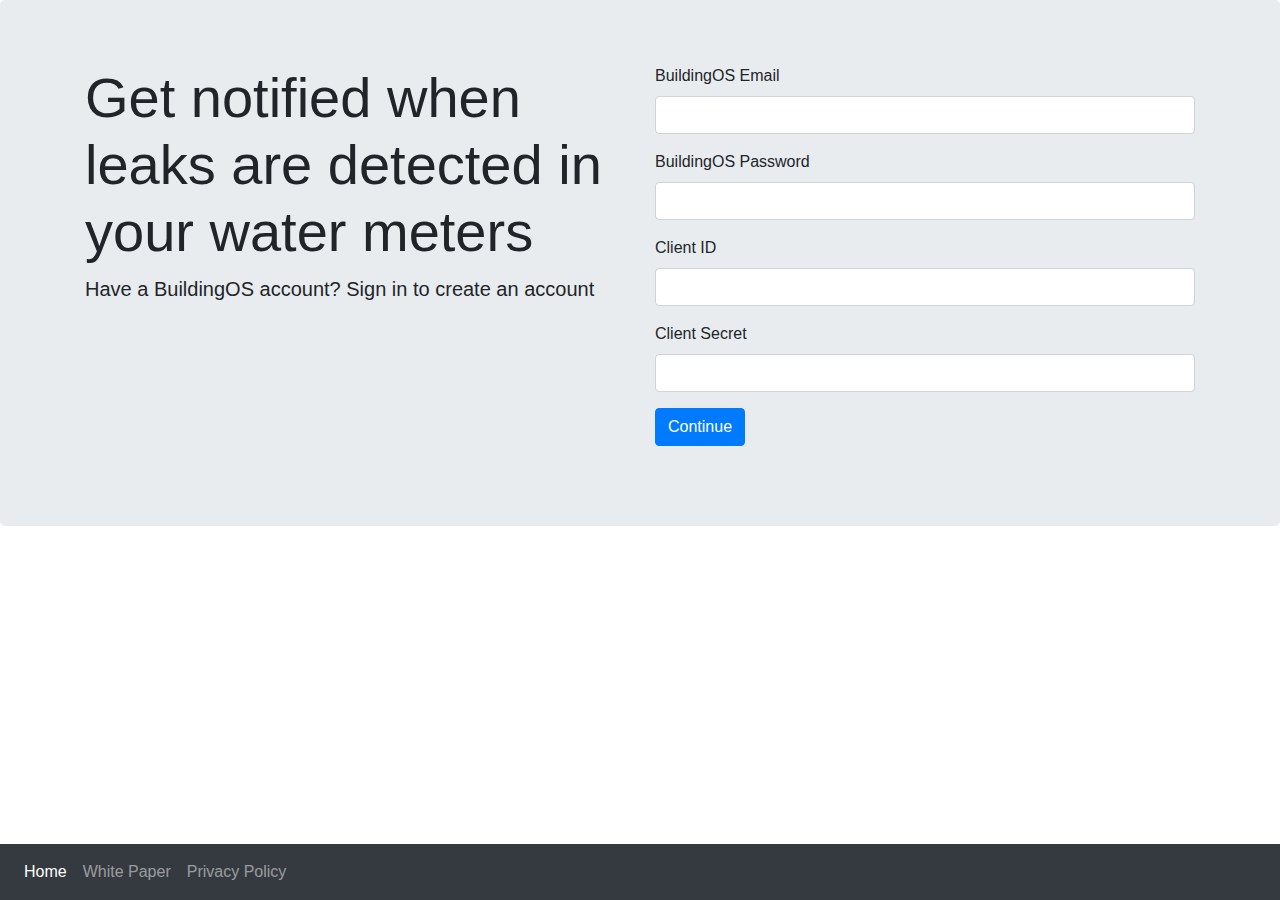
<file: public/index.html>
<!doctype html>
<html lang="en">
  <head>
    <meta charset="utf-8">
    <meta name="viewport" content="width=device-width, initial-scale=1, shrink-to-fit=no">
    <link rel="stylesheet" href="css/bootstrap.css">
    <title>Leak Detection</title>
  </head>
  <body>
    <div class="jumbotron">
      <div class="container">
        <div class="row">
          <div class="col-sm-6">
            <h1 class="display-4">Get notified when leaks are detected in your water meters</h1>
            <p class="lead">Have a BuildingOS account? Sign in to create an account</p>
          </div>
          <div class="col-sm-6">
            <form action="continue.php" method="POST">
              <div class="form-group">
                <label for="email">BuildingOS Email</label>
                <input type="email" class="form-control" id="email" name="email">
              </div>
              <div class="form-group">
                <label for="password">BuildingOS Password</label>
                <input type="password" class="form-control" id="password" name="password">
              </div>
              <div class="form-group">
                <label for="client_id">Client ID</label>
                <input type="text" class="form-control" id="client_id" name="client_id">
              </div>
              <div class="form-group">
                <label for="client_secret">Client Secret</label>
                <input type="text" class="form-control" id="client_secret" name="client_secret">
              </div>
              <div class="form-group">
                <button type="submit" class="btn btn-primary">Continue</button>
              </div>
            </form>
          </div>
        </div>
      </div>
    </div>
    <nav class="navbar fixed-bottom navbar-expand-sm navbar-dark bg-dark">
      <ul class="navbar-nav mr-auto">
        <li class="nav-item active">
          <a class="nav-link" href="#">Home <span class="sr-only">(current)</span></a>
        </li>
        <li class="nav-item">
          <a class="nav-link" href="#">White Paper</a>
        </li>
        <li class="nav-item">
          <a class="nav-link" href="#">Privacy Policy</a>
        </li>
        </ul>
    </nav>
    <script src="https://code.jquery.com/jquery-3.2.1.slim.min.js" integrity="sha384-KJ3o2DKtIkvYIK3UENzmM7KCkRr/rE9/Qpg6aAZGJwFDMVNA/GpGFF93hXpG5KkN" crossorigin="anonymous"></script>
    <script src="https://cdnjs.cloudflare.com/ajax/libs/popper.js/1.12.9/umd/popper.min.js" integrity="sha384-ApNbgh9B+Y1QKtv3Rn7W3mgPxhU9K/ScQsAP7hUibX39j7fakFPskvXusvfa0b4Q" crossorigin="anonymous"></script>
    <script src="https://maxcdn.bootstrapcdn.com/bootstrap/4.0.0/js/bootstrap.min.js" integrity="sha384-JZR6Spejh4U02d8jOt6vLEHfe/JQGiRRSQQxSfFWpi1MquVdAyjUar5+76PVCmYl" crossorigin="anonymous"></script>
  </body>
</html>
</file>
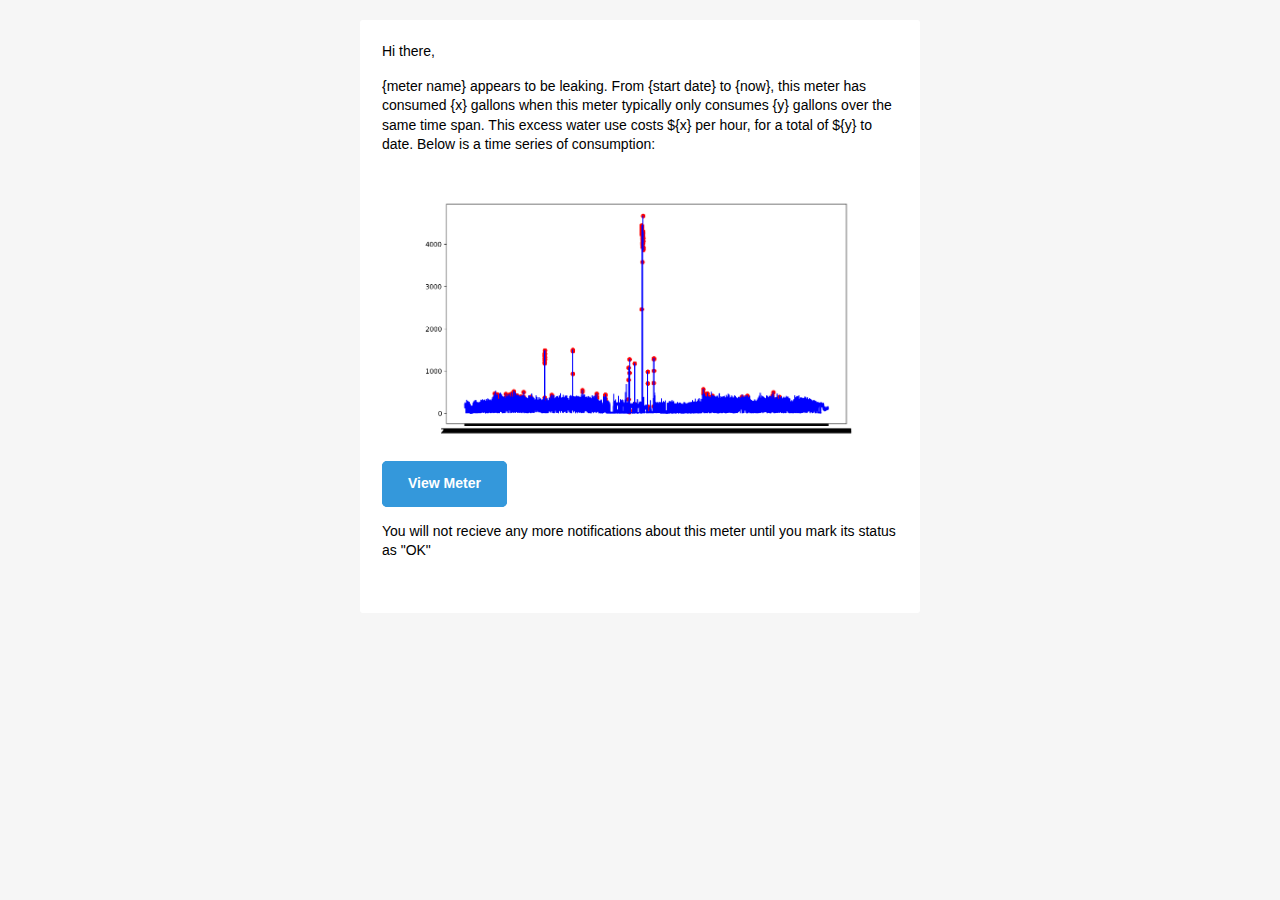
<file: email/email.html>
<!doctype html>
<html>
  <head>
    <meta name="viewport" content="width=device-width">
    <meta http-equiv="Content-Type" content="text/html; charset=UTF-8">
    <title>Leaks detected in water meters</title>
    <style>
    /* -------------------------------------
        from https://github.com/leemunroe/responsive-html-email-template
    ------------------------------------- */
    /* -------------------------------------
        RESPONSIVE AND MOBILE FRIENDLY STYLES
    ------------------------------------- */
    @media only screen and (max-width: 620px) {
      table[class=body] h1 {
        font-size: 28px !important;
        margin-bottom: 10px !important;
      }
      table[class=body] p,
            table[class=body] ul,
            table[class=body] ol,
            table[class=body] td,
            table[class=body] span,
            table[class=body] a {
        font-size: 16px !important;
      }
      table[class=body] .wrapper,
            table[class=body] .article {
        padding: 10px !important;
      }
      table[class=body] .content {
        padding: 0 !important;
      }
      table[class=body] .container {
        padding: 0 !important;
        width: 100% !important;
      }
      table[class=body] .main {
        border-left-width: 0 !important;
        border-radius: 0 !important;
        border-right-width: 0 !important;
      }
      table[class=body] .btn table {
        width: 100% !important;
      }
      table[class=body] .btn a {
        width: 100% !important;
      }
      table[class=body] .img-responsive {
        height: auto !important;
        max-width: 100% !important;
        width: auto !important;
      }
    }

    /* -------------------------------------
        PRESERVE THESE STYLES IN THE HEAD
    ------------------------------------- */
    @media all {
      .ExternalClass {
        width: 100%;
      }
      .ExternalClass,
            .ExternalClass p,
            .ExternalClass span,
            .ExternalClass font,
            .ExternalClass td,
            .ExternalClass div {
        line-height: 100%;
      }
      .apple-link a {
        color: inherit !important;
        font-family: inherit !important;
        font-size: inherit !important;
        font-weight: inherit !important;
        line-height: inherit !important;
        text-decoration: none !important;
      }
      .btn-primary table td:hover {
        background-color: #34495e !important;
      }
      .btn-primary a:hover {
        background-color: #34495e !important;
        border-color: #34495e !important;
      }
    }
    </style>
  </head>
  <body class="" style="background-color: #f6f6f6; font-family: sans-serif; -webkit-font-smoothing: antialiased; font-size: 14px; line-height: 1.4; margin: 0; padding: 0; -ms-text-size-adjust: 100%; -webkit-text-size-adjust: 100%;">
    <table border="0" cellpadding="0" cellspacing="0" class="body" style="border-collapse: separate; mso-table-lspace: 0pt; mso-table-rspace: 0pt; width: 100%; background-color: #f6f6f6;">
      <tr>
        <td style="font-family: sans-serif; font-size: 14px; vertical-align: top;">&nbsp;</td>
        <td class="container" style="font-family: sans-serif; font-size: 14px; vertical-align: top; display: block; margin: 0 auto; max-width: 580px; padding: 10px; width: 580px;">
          <div class="content" style="box-sizing: border-box; display: block; margin: 0 auto; max-width: 580px; padding: 10px;">

            <!-- START CENTERED WHITE CONTAINER -->
            <span class="preheader" style="color: transparent; display: none; height: 0; max-height: 0; max-width: 0; opacity: 0; overflow: hidden; mso-hide: all; visibility: hidden; width: 0;">This is preheader text. Some clients will show this text as a preview.</span>
            <table class="main" style="border-collapse: separate; mso-table-lspace: 0pt; mso-table-rspace: 0pt; width: 100%; background: #ffffff; border-radius: 3px;">

              <!-- START MAIN CONTENT AREA -->
              <tr>
                <td class="wrapper" style="font-family: sans-serif; font-size: 14px; vertical-align: top; box-sizing: border-box; padding: 20px;">
                  <table border="0" cellpadding="0" cellspacing="0" style="border-collapse: separate; mso-table-lspace: 0pt; mso-table-rspace: 0pt; width: 100%;">
                    <tr>
                      <td style="font-family: sans-serif; font-size: 14px; vertical-align: top;">
                        <p style="font-family: sans-serif; font-size: 14px; font-weight: normal; margin: 0; margin-bottom: 15px;">Hi there,</p>
                        <p style="font-family: sans-serif; font-size: 14px; font-weight: normal; margin: 0; margin-bottom: 15px;">{meter name} appears to be leaking. From {start date} to {now}, this meter has consumed {x} gallons when this meter typically only consumes {y} gallons over the same time span. This excess water use costs ${x} per hour, for a total of ${y} to date. Below is a time series of consumption:</p>
                        <img src="../html/images/meter464_thres_leak.png" alt="" style="width: 100%">
                        <table border="0" cellpadding="0" cellspacing="0" class="btn btn-primary" style="border-collapse: separate; mso-table-lspace: 0pt; mso-table-rspace: 0pt; width: 100%; box-sizing: border-box;">
                          <tbody>
                            <tr>
                              <td align="left" style="font-family: sans-serif; font-size: 14px; vertical-align: top; padding-bottom: 15px;">
                                <table border="0" cellpadding="0" cellspacing="0" style="border-collapse: separate; mso-table-lspace: 0pt; mso-table-rspace: 0pt; width: auto;">
                                  <tbody>
                                    <tr>
                                      <td style="font-family: sans-serif; font-size: 14px; vertical-align: top; background-color: #3498db; border-radius: 5px; text-align: center;"> <a href="http://htmlemail.io" target="_blank" style="display: inline-block; color: #ffffff; background-color: #3498db; border: solid 1px #3498db; border-radius: 5px; box-sizing: border-box; cursor: pointer; text-decoration: none; font-size: 14px; font-weight: bold; margin: 0; padding: 12px 25px; text-transform: capitalize; border-color: #3498db;">View meter</a> </td>
                                    </tr>
                                  </tbody>
                                </table>
                                <p style="font-family: sans-serif; font-size: 14px; font-weight: normal; margin:15px 0;">You will not recieve any more notifications about this meter until you mark its status as &quot;OK&quot;</p>
                              </td>
                            </tr>
                          </tbody>
                        </table>
                      </td>
                    </tr>
                  </table>
                </td>
              </tr>

            <!-- END MAIN CONTENT AREA -->
            </table>

          <!-- END CENTERED WHITE CONTAINER -->
          </div>
        </td>
        <td style="font-family: sans-serif; font-size: 14px; vertical-align: top;">&nbsp;</td>
      </tr>
    </table>
  </body>
</html>
</file>
